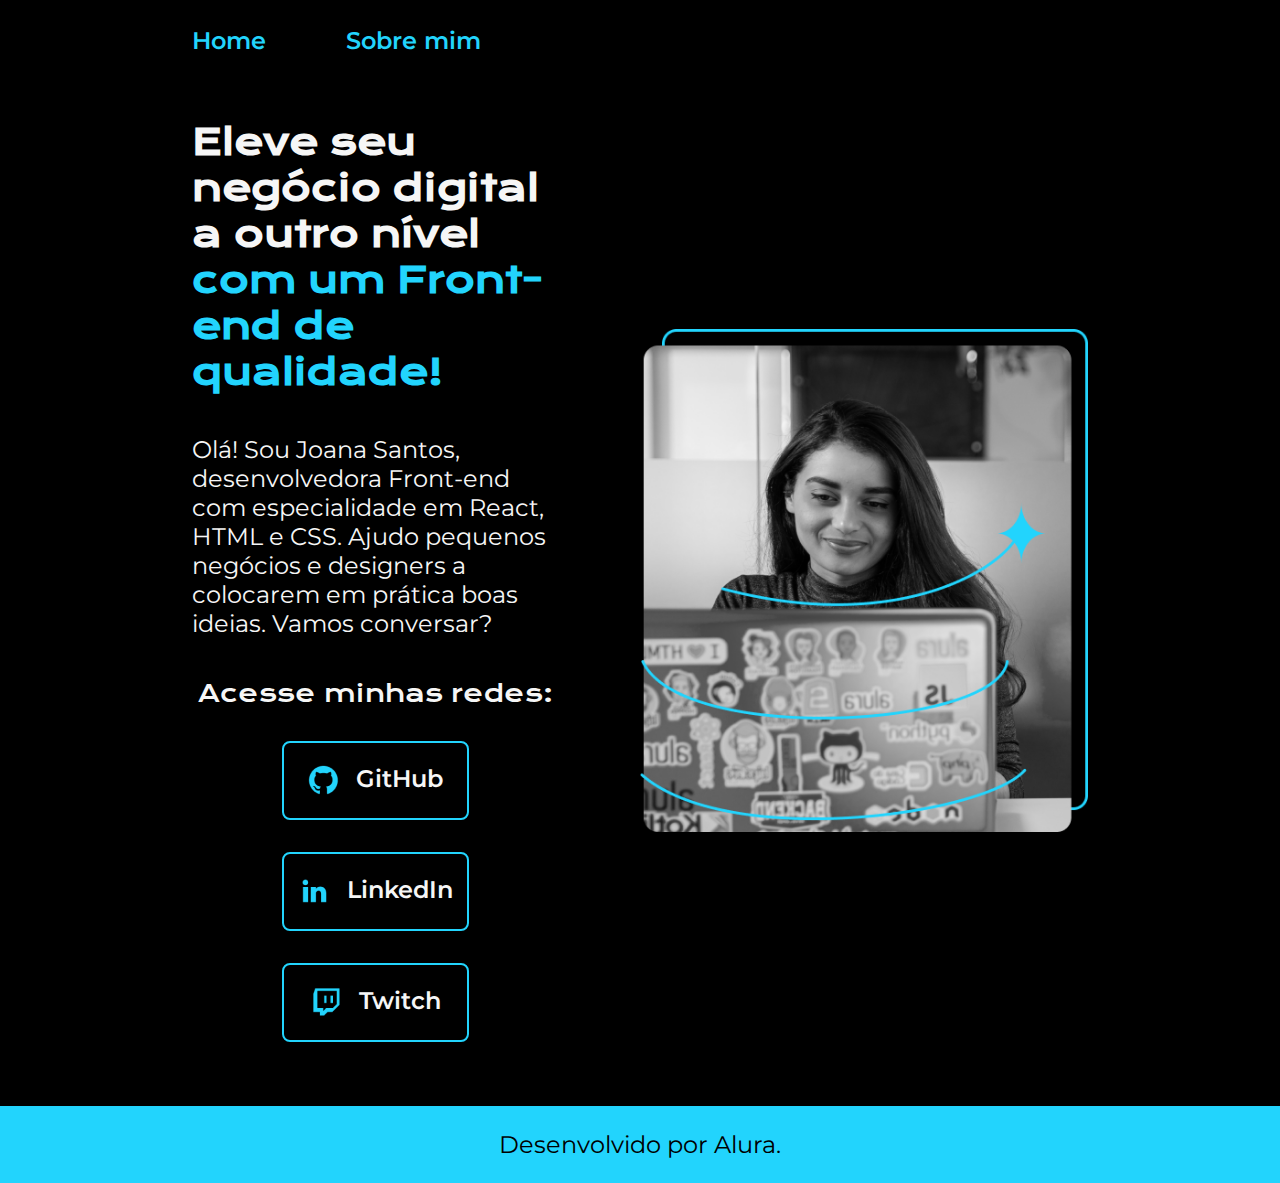
<file: index.html>
<!DOCTYPE html>
<html lang="pt-br">
<head>
    <meta charset="UTF-8">
    <meta http-equiv="X-UA-Compatible" content="IE=edge">
    <meta name="viewport" content="width=device-width, initial-scale=1.0">
    <title>Portfólio</title>
    <link rel="stylesheet" href="./styles/style.css">
</head>
<body>
    <header class="cabecalho">
        <nav class="cabecalho__menu">
            <a class="cabecalho__menu__link" href="index.html">Home</a>
            <a class="cabecalho__menu__link" href="about.html">Sobre mim</a>
        </nav>
    </header>
    <main class="apresentacao">
        <section class="apresentacao__conteudo">
            <h1 class="apresentacao__conteudo__titulo">Eleve seu negócio digital a outro nível <strong class="titulo-destaque">com um Front-end de qualidade!</strong></h1>
            <p class="apresentacao__conteudo__texto">Olá! Sou Joana Santos, desenvolvedora Front-end com especialidade em React, HTML e CSS. Ajudo pequenos negócios e designers a colocarem em prática boas ideias. Vamos conversar?</p>
            <div class="apresentacao__links">
                <h2 class="apresentacao__links__subtitulo">Acesse minhas redes:</h2>
                <a class="apresentacao__links__navegacao" href="https://github.com/sapatosca">
                    <img src="./assets/github.png">
                    GitHub
                </a>
                <a class="apresentacao__links__navegacao" href="https://github.com/sapatosca">
                    <img src="./assets/linkedin.png">
                    LinkedIn
                </a>
                <a class="apresentacao__links__navegacao" href="https://github.com/sapatosca">
                    <img src="./assets/twitch.png">
                    Twitch
                </a>
            </div>    
        </section>
        <img class="apresentacao__imagem" src="./assets/imagem.png" alt="Foto de Joana Santos programando">
    </main>
    <footer class="rodape">
        <p>Desenvolvido por Alura.</p>
    </footer>
</body>
</html>
</file>
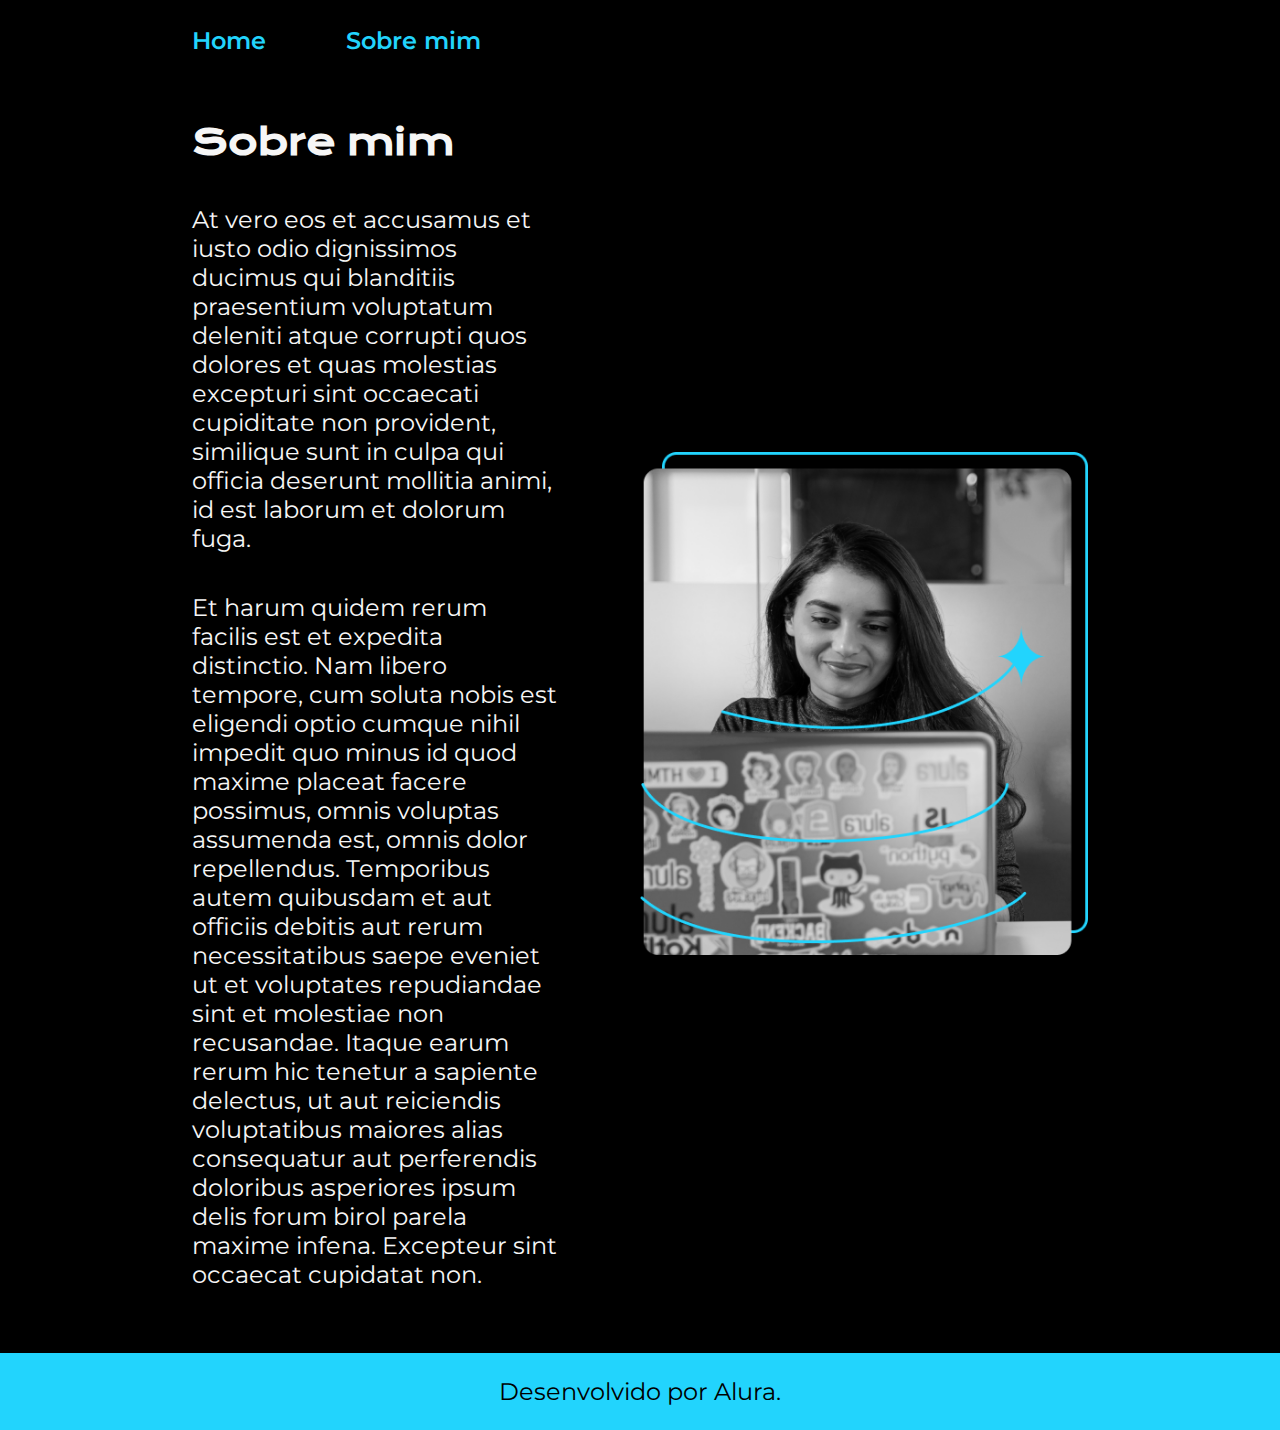
<file: about.html>
<!DOCTYPE html>
<html lang="pt-br">
<head>
    <meta charset="UTF-8">
    <meta http-equiv="X-UA-Compatible" content="IE-edge">
    <meta name="viewport" content="width=device-width, initial-scale=1.0">
    <title>Sobre mim</title>
    <link rel="stylesheet" href="./styles/style.css">
</head>
<body>
    <header class="cabecalho">
        <nav class="cabecalho__menu">
            <a class="cabecalho__menu__link" href="index.html">Home</a>
            <a class="cabecalho__menu__link" href="about.html">Sobre mim</a>
        </nav>
    </header>
    <main class="apresentacao">
        <section class="apresentacao__conteudo">
            <h1 class="apresentacao__conteudo__titulo">Sobre mim</h1>
            <p class="apresentacao__conteudo__texto">At vero eos et accusamus et iusto odio dignissimos ducimus qui blanditiis praesentium voluptatum deleniti atque corrupti quos dolores et quas molestias excepturi sint occaecati cupiditate non provident, similique sunt in culpa qui officia deserunt mollitia animi, id est laborum et dolorum fuga.</p>
            <p class="apresentacao__conteudo__texto">Et harum quidem rerum facilis est et expedita distinctio. Nam libero tempore, cum soluta nobis est eligendi optio cumque nihil impedit quo minus id quod maxime placeat facere possimus, omnis voluptas assumenda est, omnis dolor repellendus. Temporibus autem quibusdam et aut officiis debitis aut rerum necessitatibus saepe eveniet ut et voluptates repudiandae sint et molestiae non recusandae. Itaque earum rerum hic tenetur a sapiente delectus, ut aut reiciendis voluptatibus maiores alias consequatur aut perferendis doloribus asperiores ipsum delis forum birol parela maxime infena. Excepteur sint occaecat cupidatat non.</p>
        </section>
        <img class="apresentacao__imagem" src="./assets/imagem.png" alt="Foto de Joana Santos programando">
    </main>
    </main>
    <footer class="rodape">
        <p>Desenvolvido por Alura.</p>
    </footer>
</body>
</html>
</file>
<file: styles/style.css>
@import url('https://fonts.googleapis.com/css2?family=Krona+One&family=Montserrat:ital,wght@0,100..900;1,100..900&display=swap');

:root {
    --cor-primaria: #000000;
    --cor-secundaria: #f6f6f6;
    --cor-terciaria: #22d4fd;
    --cor-hover: #272727;

    --fonte-primaria: "Krona One", sans-serif;
    --fonte-secundaria: "Montserrat", sans-serif;
}

* {
    margin: 0;
    padding: 0;
}

body {
    /* height: 100vh; */
    box-sizing: border-box;
    background-color: var(--cor-primaria);
    color: var(--cor-secundaria);
}

/* .cabecalho__menu {
    padding: 65px 15%;
    display: flex;
    gap: 80px;
    color: #22D4FD;
    font-family: "Montserrat", sans-serif;
    font-size: 24px;
    font-weight: 600;
    text-decoration: none;
} */

.cabecalho {
    padding: 2% 0 0 15%;
}

.cabecalho__menu {
    display: flex;
    gap: 80px;
}

.cabecalho__menu__link {
    font-family: var(--fonte-secundaria);
    font-size: 1.5rem;
    font-weight: 600;
    color: var(--cor-terciaria);
    text-decoration: none;
}

.cabecalho__menu__link:hover {
    color: var(--cor-secundaria);
    cursor: pointer;
}

.apresentacao .titulo-destaque {
    color: var(--cor-terciaria);
}

.apresentacao {
    padding: 5% 15%;
    display: flex;
    align-items: center;
    justify-content: space-between;
    gap: 82px;
}

.apresentacao__conteudo {
    width: 50%;
    display: flex;
    flex-direction: column;
    gap: 40px;
}

.apresentacao__conteudo__titulo {
    font-size: 2.25rem;
    font-family: var(--fonte-primaria);
}

.apresentacao__conteudo__texto {
    font-size: 1.5rem;
    font-family: var(--fonte-secundaria);
}

.apresentacao__links {
    display: flex;
    flex-direction: column;
    justify-content: space-between;
    align-items: center;
    gap: 32px;
}

.apresentacao__links__subtitulo {
    font-family: var(--fonte-primaria);
    font-weight: 400;
    font-size: 1.5rem;
}

.apresentacao__links__navegacao {
    display: flex;
    justify-content: center;
    gap: 16px;
    border: 2px solid var(--cor-terciaria);
    width: 50%;
    text-align: center;
    border-radius: 8px;
    font-size: 1.5rem;
    font-weight: 600;
    padding: 21.5px 0;
    text-decoration: none;
    color: var(--cor-secundaria);
    font-family: var(--fonte-secundaria);

}

.apresentacao__links__navegacao:hover {
    background-color: var(--cor-hover);
}

.apresentacao__imagem {
    width: 50%;
}

.rodape {
    padding: 24px;
    color: var(--cor-primaria);
    background-color: var(--cor-terciaria);
    text-align: center;
    font-family: var(--fonte-secundaria);
    font-size: 1.5rem;
    font-weight: 400;
}

@media (max-width: 1200px) {
    .cabecalho {
        padding: 10%;
    }

    .cabecalho__menu {
    justify-content: center;
    }

    .apresentacao {
        flex-direction: column-reverse;
        padding: 5%;
    }

    .apresentacao__conteudo {
        width: auto;
    }
}
</file>
